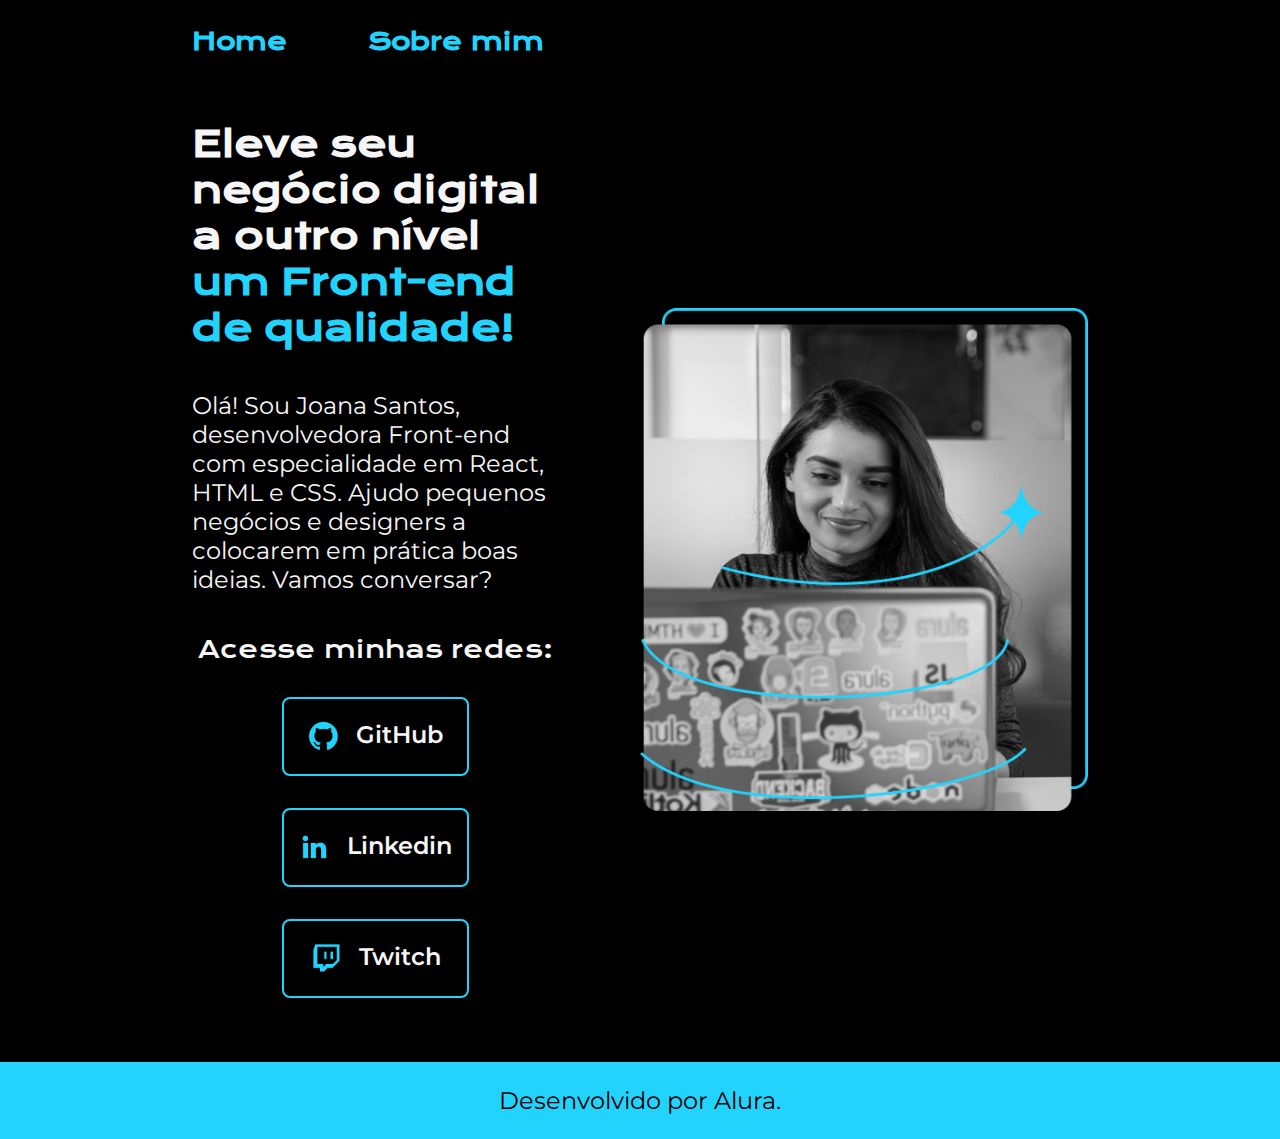
<file: index.html>
<!DOCTYPE html>
<html lang="en">
<head>
    <meta charset="UTF-8">
    <meta name="viewport" content="width=device-width, initial-scale=1.0">
    <title>Portifolio</title>
    <link rel="stylesheet" href="./styles/style.css">
</head>
<body>
    <header class="cabecalho">
        <nav class="cabecalho__menu">
            <a class="cabecalho__menu__link" href="index.html">Home</a>
            <a class="cabecalho__menu__link" href="about.html">Sobre mim</a>
        </nav>
    </header>
    <main class="apresentacao">
        <section class="apresentacao__conteudo">
            <h1  class="apresentacao__conteudo__titulo">Eleve seu negócio digital a outro nível <strong class="titulo-destaque"> um Front-end de qualidade!</strong></h1>
            <p class="apresentacao__conteudo__texto" >Olá! Sou Joana Santos, desenvolvedora Front-end com especialidade em React, HTML e CSS. Ajudo pequenos negócios e designers a colocarem em prática boas ideias. Vamos conversar?</p>
            <div class="apresentacao__links">
                <h2 class="apresentacao__links_subtitulo">Acesse minhas redes:</h2>
                <a class="apresentacao__links__navegacao" href="https://github.com"><img src="./assets/github.png"> GitHub</a>
                <a class="apresentacao__links__navegacao" href="https://github.com"><img src="./assets/linkedin.png"> Linkedin</a>
                <a class="apresentacao__links__navegacao" href="https://github.com"><img src="./assets/twitch.png"> Twitch</a>
            </div>
        </section>
        <img class="apresentacao__img" src='./assets/imagem.png' alt="Foto da Joana Santos Programando">
    </main>
    <footer class="rodape">Desenvolvido por Alura.</footer>
</body>
</html>
</file>
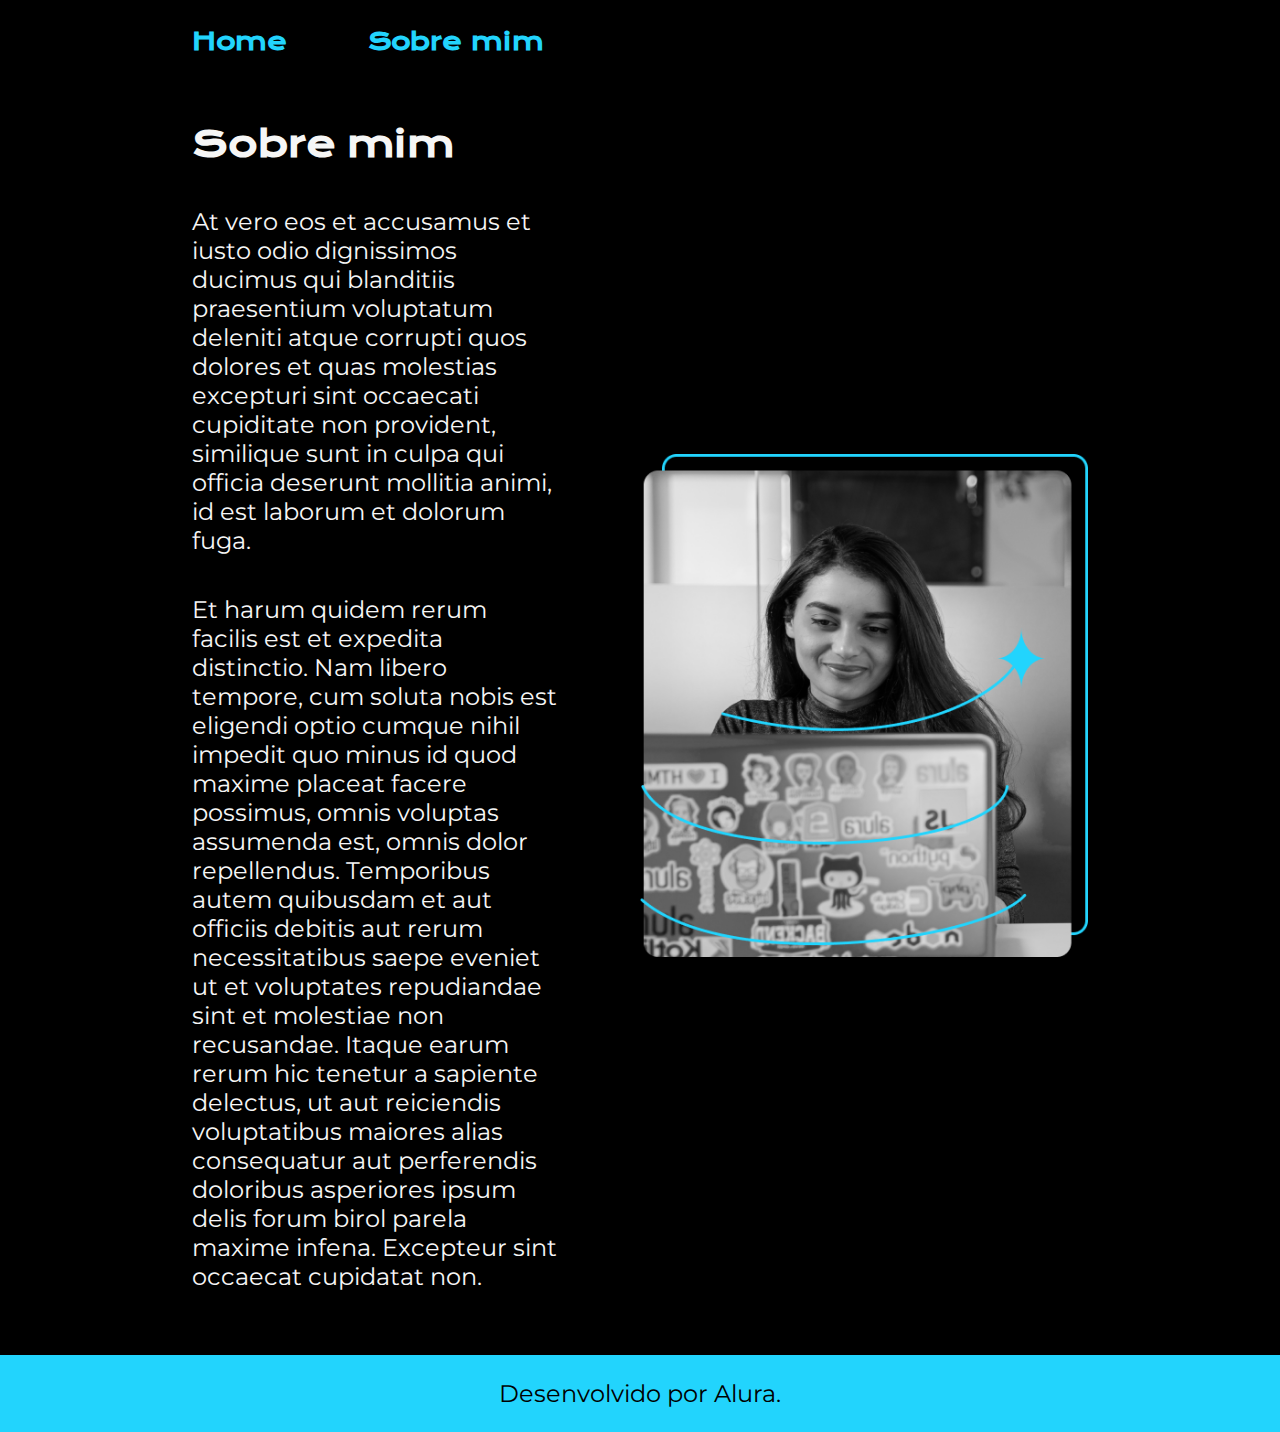
<file: about.html>
<!DOCTYPE html>
<html lang="pt-br">
<head>
    <meta charset="UTF-8">
    <meta name="viewport" content="width=device-width, initial-scale=1.0">
    <title>Sobre mim</title>
    <link rel="stylesheet" href="./styles/style.css">
</head>
<body>
    <header class="cabecalho">
        <nav class="cabecalho__menu">
            <a class="cabecalho__menu__link" href="index.html">Home</a>
            <a class="cabecalho__menu__link" href="about.html">Sobre mim</a>
        </nav>
    </header>
    <main class="apresentacao">
        <section class="apresentacao__conteudo">
            <h1  class="apresentacao__conteudo__titulo">Sobre mim</strong></h1>
            <p class="apresentacao__conteudo__texto">At vero eos et accusamus et iusto odio dignissimos ducimus qui blanditiis praesentium voluptatum deleniti atque corrupti quos dolores et quas molestias excepturi sint occaecati cupiditate non provident, similique sunt in culpa qui officia deserunt mollitia animi, id est laborum et dolorum fuga.
            </p>
            <p class="apresentacao__conteudo__texto">Et harum quidem rerum facilis est et expedita distinctio. Nam libero tempore, cum soluta nobis est eligendi optio cumque nihil impedit quo minus id quod maxime placeat facere possimus, omnis voluptas assumenda est, omnis dolor repellendus. Temporibus autem quibusdam et aut officiis debitis aut rerum necessitatibus saepe eveniet ut et voluptates repudiandae sint et molestiae non recusandae. Itaque earum rerum hic tenetur a sapiente delectus, ut aut reiciendis voluptatibus maiores alias consequatur aut perferendis doloribus asperiores ipsum delis forum birol parela maxime infena. Excepteur sint occaecat cupidatat non.
            </p>
        </section> 
        <img class="apresentacao__img" src="./assets/imagem.png" alt="Foto da Joana Santos Programando">
    </main>
    <footer class="rodape">Desenvolvido por Alura.</footer>
</body>
</html>
</file>
<file: styles/style.css>
@import url('https://fonts.googleapis.com/css2?family=Krona+One&family=Montserrat:wght@400;600&display=swap');

:root {
    --cor--primaria:#000000;
    --cor--secundaria: #f6f6f6;
    --cor--terciaria: #22d4fd;
    --cor--hover: #272727;
    --fonte-primaria:'Krona One', sans-serif;
    --fonte-secundaria:'Montserrat', sans-serif;
}

* {
    margin:0;
    padding:0;
}

body{
    
    box-sizing: border-box;
    background: var(--cor--primaria) ;
    color: var(--cor--secundaria);
}

.cabecalho{
    padding: 2% 0% 0% 15%;
}

.cabecalho__menu{
    display: flex;
    gap: 80px;
}

.cabecalho__menu__link{
    font-size: 1.5rem;
    font-family: var(--fonte-primaria);
    font-weight: 600;
    color: var(--cor--terciaria);
    text-decoration: none;
}

.apresentacao {
    padding: 5% 15%;
    display: flex;
    align-items: center;
    justify-content: space-between;
    gap: 82px;
}

.apresentacao__conteudo {
    width: 50%;
    display: flex;
    flex-direction: column;
    gap: 40px;
}

.apresentacao__conteudo__titulo{
    font-size: 2.25rem;
    font-family: var(--fonte-primaria);

}

.titulo-destaque{
    color: var(--cor--terciaria);
}

.apresentacao__conteudo__texto{
    font-size: 1.5rem;
    font-family: var(--fonte-secundaria);
}

.apresentacao__links{
    display: flex;
    justify-content: space-between;
    flex-direction: column;
    align-items: center;
    gap: 32px;

}

.apresentacao__links_subtitulo{
    font-family: var(--fonte-primaria);
    font-weight: 400;
    font-size: 1.5rem;
}

.apresentacao__links__navegacao{
    display: flex;
    justify-content: center;
    gap: 16px;
    border: 2px solid var(--cor--terciaria);
    width: 50%;
    text-align: center;
    border-radius: 8px;
    font-size: 1.5rem;
    padding: 21.5px 0;
    text-decoration: none;
    color: var(--cor--secundaria);
    font-weight: 600;
    font-family: var(--fonte-secundaria);
}

.apresentacao__links__links:hover{
    background-color: var(--cor--hover);
}

.apresentacao__img {
    width: 50%;
}

.rodape {
    color:var(--cor--primaria);
    background-color: var(--cor--terciaria);
    padding: 24px;
    text-align: center;
    font-family: var(--fonte-secundaria);
    font-weight: 400;
    font-size: 1.5rem;

}

@media (max-width:1200px){
    .cabecalho{
        padding: 10%;
    }
    .cabecalho__menu{
        justify-content: center;
    }
    .apresentacao{
        flex-direction: column-reverse;
        padding: 5%;
    }
    .apresentacao__conteudo{
        width: auto;

    }
}
</file>
